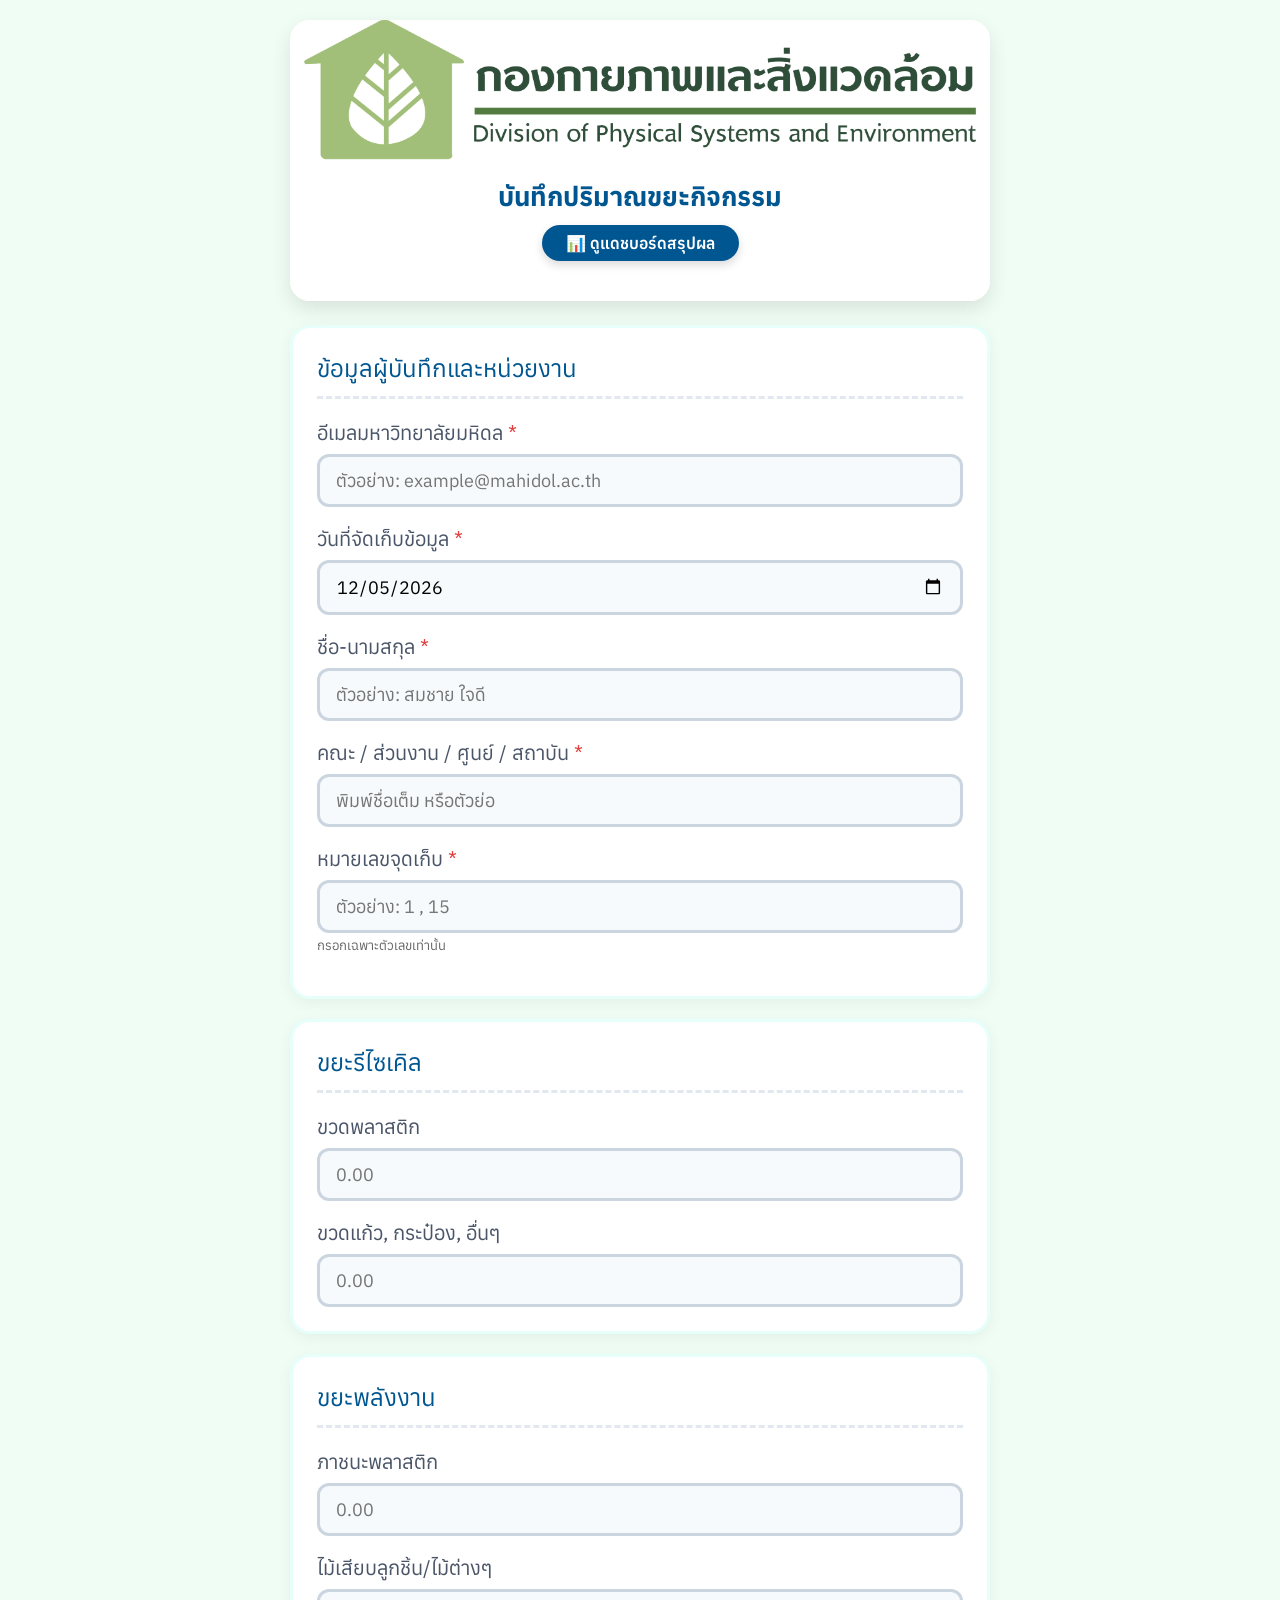
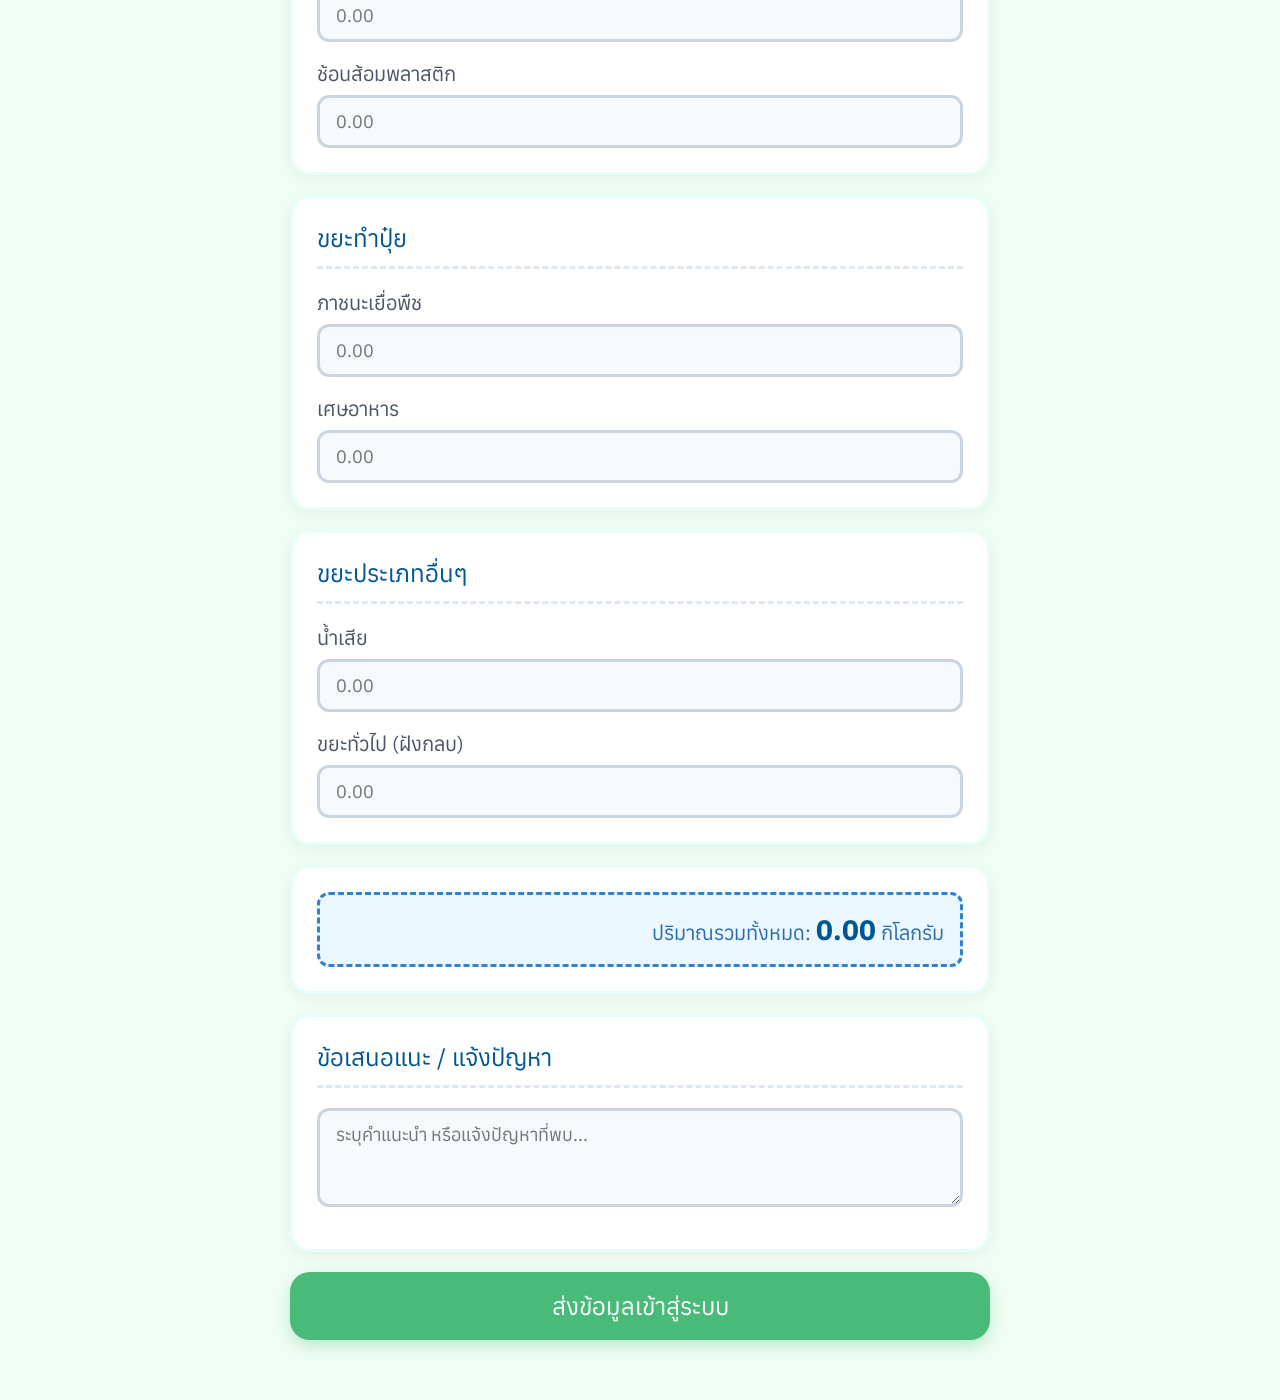
<file: index.html>
<!DOCTYPE html>
<html lang="th">
<head>
  <meta charset="UTF-8">
  <meta name="viewport" content="width=device-width, initial-scale=1.0">
  <title>แบบบันทึกส่งปริมาณขยะกิจกรรม | กองกายภาพและสิ่งแวดล้อม</title>
  <link rel="stylesheet" href="style.css">
  <link rel="preconnect" href="https://fonts.googleapis.com">
  <link rel="preconnect" href="https://fonts.gstatic.com" crossorigin>
  <link href="https://fonts.googleapis.com/css2?family=Anuphan:wght@300;400;500;600;700&display=swap" rel="stylesheet">
</head>
<body>

  <div class="container">
    <header class="header-card">
      <img src="1.png" alt="โลโก้กองกายภาพและสิ่งแวดล้อม" class="header-banner">
      <h1 class="main-title">บันทึกปริมาณขยะกิจกรรม</h1>
<a href="dashboard.html" class="dashboard-btn">📊 ดูแดชบอร์ดสรุปผล</a>    </header>

    <form id="wasteForm" novalidate>
      
      <!-- ส่วนที่ 1: ข้อมูลผู้บันทึกและหน่วยงาน -->
      <section class="form-section">
        <h2>ข้อมูลผู้บันทึกและหน่วยงาน</h2>

        <div class="form-group">
          <label for="email">อีเมลมหาวิทยาลัยมหิดล <span class="req">*</span></label>
          <input type="email" id="email" name="email" placeholder="ตัวอย่าง: example@mahidol.ac.th" required>
          <small class="error-text" id="emailError"></small>
        </div>
        
        <div class="form-group">
          <label for="recordDate">วันที่จัดเก็บข้อมูล <span class="req">*</span></label>
          <input type="date" id="recordDate" name="recordDate" required>
        </div>

        <div class="form-group">
          <label for="fullName">ชื่อ-นามสกุล <span class="req">*</span></label>
          <input type="text" id="fullName" name="fullName" placeholder="ตัวอย่าง: สมชาย ใจดี" required>
        </div>

        <div class="form-group autocomplete">
          <label for="departmentInput">คณะ / ส่วนงาน / ศูนย์ / สถาบัน <span class="req">*</span></label>
          <input type="text" id="departmentInput" name="departmentInput" placeholder="พิมพ์ชื่อเต็ม หรือตัวย่อ" autocomplete="off" required>
        </div>

        <div class="form-group">
          <label for="pointInput">หมายเลขจุดเก็บ <span class="req">*</span></label>
          <!-- เอา maxlength="1" ออก เพื่อให้พิมพ์ได้หลายหลัก -->
          <input type="text" id="pointInput" name="pointInput" placeholder="ตัวอย่าง: 1 , 15" 
                 pattern="[0-9]*" 
                 inputmode="numeric" 
                 required>
          <small style="display:block; color:#666; margin-top:4px; font-size:13px;">กรอกเฉพาะตัวเลขเท่านั้น</small>
        </div>
      </section>

      <section class="form-section">
        <h2>ขยะรีไซเคิล</h2>
        <div class="form-group">
          <label>ขวดพลาสติก</label>
          <input type="number" step="0.01" min="0" name="recycle_plastic_bottle" placeholder="0.00">
        </div>
        <div class="form-group" style="margin-bottom: 0;">
          <label>ขวดแก้ว, กระป๋อง, อื่นๆ</label>
          <input type="number" step="0.01" min="0" name="recycle_glass_can_other" placeholder="0.00">
        </div>
      </section>

      <section class="form-section">
        <h2>ขยะพลังงาน</h2>
        <div class="form-group"><label>ภาชนะพลาสติก</label><input type="number" step="0.01" min="0" name="energy_plastic" placeholder="0.00"></div>
        <div class="form-group"><label>ไม้เสียบลูกชิ้น/ไม้ต่างๆ</label><input type="number" step="0.01" min="0" name="energy_stick" placeholder="0.00"></div>
        <div class="form-group" style="margin-bottom: 0;"><label>ช้อนส้อมพลาสติก</label><input type="number" step="0.01" min="0" name="energy_spoon" placeholder="0.00"></div>
      </section>

      <section class="form-section">
        <h2>ขยะทำปุ๋ย</h2>
        <div class="form-group"><label>ภาชนะเยื่อพืช</label><input type="number" step="0.01" min="0" name="compost_plant" placeholder="0.00"></div>
        <div class="form-group" style="margin-bottom: 0;"><label>เศษอาหาร</label><input type="number" step="0.01" min="0" name="compost_food" placeholder="0.00"></div>
      </section>

      <section class="form-section">
        <h2>ขยะประเภทอื่นๆ</h2>
        <div class="form-group">
          <label>น้ำเสีย</label>
          <input type="number" step="0.01" min="0" name="wasteWater" placeholder="0.00">
          <!-- ข้อความที่จะเด้งขึ้นมาอัตโนมัติ สีเขียว ไม่มีอีโมจิ ขนาดเท่าข้อความปกติ -->
          <small id="destWaterText" style="display:none; color:#28a745; margin-top:6px; font-size:15px; font-weight:normal;">
            ส่งเข้าระบบบำบัดน้ำเสีย
          </small>
        </div>
        <div class="form-group" style="margin-bottom: 0;">
          <label>ขยะทั่วไป (ฝังกลบ)</label>
          <input type="number" step="0.01" min="0" name="generalWaste" placeholder="0.00">
          <!-- ข้อความที่จะเด้งขึ้นมาอัตโนมัติ สีเขียว ไม่มีอีโมจิ ขนาดเท่าข้อความปกติ -->
          <small id="destGeneralText" style="display:none; color:#28a745; margin-top:6px; font-size:15px; font-weight:normal;">
            ไปหลุมฝังกลบ
          </small>
        </div>
      </section>

      <section class="form-section">
        <div class="summary-box" style="margin-top: 0;">
          <span>ปริมาณรวมทั้งหมด:</span>
          <strong id="totalWasteDisplay">0.00</strong> กิโลกรัม
        </div>
      </section>
      <!-- สิ้นสุด: ปริมาณขยะ -->

      <section class="form-section">
        <h2 id="titleSectionFeedback">ข้อเสนอแนะ / แจ้งปัญหา</h2>
        <div class="form-group">
          <textarea id="feedback" name="feedback" rows="3" placeholder="ระบุคำแนะนำ หรือแจ้งปัญหาที่พบ..."></textarea>
        </div>
      </section>

      <button type="submit" class="submit-btn" id="submitBtn">ส่งข้อมูลเข้าสู่ระบบ</button>
    </form>
  </div>

  <div id="successPopup" class="popup-overlay" style="display: none;">
    <div class="popup-content">
      <div class="popup-icon">✓</div>
      <h3>ส่งข้อมูลเรียบร้อย</h3>
      <p>ขอบคุณค่ะ</p>
      <button id="closePopupBtn" class="popup-close-btn">ตกลง</button>
    </div>
  </div>

  <script src="config.js"></script>
  <script src="script.js"></script>
</body>
</html>
</file>
<file: style.css>
:root {
  --primary-color: #005691;
  --secondary-color: #48BB78;
  --bg-color: #F0FDF4;
  --card-bg: #FFFFFF;
  --text-color: #2D3748;
  --border-color: #CBD5E0;
  --error-color: #E53E3E;
  --radius: 20px;
}

* {
  box-sizing: border-box;
  font-family: 'Anuphan', sans-serif;
  margin: 0;
  padding: 0;
}

body {
  background-color: var(--bg-color);
  color: var(--text-color);
  padding: 20px 10px;
  display: flex;
  justify-content: center;
  font-size: 18px;
}

.container {
  width: 100%;
  max-width: 700px;
}

.header-card {
  background: #FFFFFF;
  padding: 0 0 20px 0; /* ลดพื้นที่ด้านล่างลงนิดนึงเพราะเอาป้ายเขียวออกแล้ว */
  margin-bottom: 24px;
  border-radius: var(--radius);
  box-shadow: 0 8px 20px rgba(0, 0, 0, 0.1);
  overflow: hidden;
  display: flex;
  flex-direction: column; 
  align-items: center; 
}

.header-banner {
  width: 100%;
  height: auto;
  margin-top: -24%; 
  /* ดึงข้อความให้ขึ้นมาอยู่ใกล้โลโก้ในระยะที่พอดี */
  margin-bottom: -24%; 
}

.main-title {
  font-size: 26px;
  color: var(--primary-color);
  font-weight: bold;
  margin-bottom: 0;
  margin-top: 0;
  z-index: 2;
}

/* คลาส .badge สำหรับ ป้ายชุดขยะครบวงจร (ถ้าในไฟล์มีอยู่แล้วจะใช้ของเดิมก็ได้ครับ แต่ถ้าย้ายที่แล้วเพี้ยนให้ใช้โค้ดนี้ทับไปเลย) */
.badge {
  display: inline-block;
  background-color: var(--secondary-color);
  color: white;
  padding: 6px 18px;
  border-radius: 20px;
  font-size: 16px;
  z-index: 2;
}

.form-section {
  background: var(--card-bg);
  padding: 24px;
  border-radius: var(--radius);
  margin-bottom: 20px;
  box-shadow: 0 4px 15px rgba(0, 0, 0, 0.05);
  border: 3px solid #E6FFFA;
}

.form-section h2 {
  font-size: 24px;
  color: var(--primary-color);
  margin-bottom: 20px;
  border-bottom: 3px dashed #E2E8F0;
  padding-bottom: 12px;
  font-weight: normal;
}

.form-group {
  margin-bottom: 18px;
  display: flex;
  flex-direction: column;
  position: relative;
}

label {
  font-size: 20px;
  margin-bottom: 8px;
  color: #4A5568;
}

.req {
  color: var(--error-color);
}

input, select, textarea {
  padding: 12px 16px;
  border: 3px solid var(--border-color);
  border-radius: 12px;
  font-size: 18px;
  transition: all 0.2s ease;
  outline: none;
  background-color: #F7FAFC;
}

input:focus, select:focus, textarea:focus {
  border-color: var(--secondary-color);
  background-color: #FFFFFF;
}

.help-text {
  font-size: 15px;
  color: #718096;
  margin-top: 6px;
}

/* Autocomplete Styles */
.autocomplete {
  position: relative;
  display: flex;
}
.autocomplete-items {
  position: absolute;
  border: 3px solid var(--secondary-color);
  border-top: none;
  border-bottom: none;
  border-bottom-left-radius: 12px;
  border-bottom-right-radius: 12px;
  z-index: 99;
  top: 100%;
  left: 0;
  right: 0;
  background-color: #FFFFFF;
  box-shadow: 0 4px 10px rgba(0,0,0,0.1);
  max-height: 200px;
  overflow-y: auto;
}
.autocomplete-items div {
  padding: 12px 16px;
  cursor: pointer;
  background-color: #fff;
  border-bottom: 1px solid #E2E8F0;
  font-size: 18px;
}
.autocomplete-items div:hover {
  background-color: #E6FFFA;
  color: var(--primary-color);
}
.autocomplete-active {
  background-color: var(--secondary-color) !important;
  color: #ffffff;
}

.grid-2 {
  display: grid;
  grid-template-columns: 1fr 1fr;
  gap: 16px;
}

@media (max-width: 500px) {
  .grid-2 { grid-template-columns: 1fr; }
}

.summary-box {
  background-color: #EBF8FF;
  border: 3px dashed #3182CE;
  padding: 16px;
  border-radius: 12px;
  margin-top: 16px;
  text-align: right;
  font-size: 20px;
  color: #2B6CB0;
}

.summary-box strong {
  font-size: 28px;
  color: var(--primary-color);
}

.error-text {
  color: var(--error-color);
  font-size: 16px;
  margin-top: 6px;
  display: none;
}

.submit-btn {
  width: 100%;
  background-color: var(--secondary-color);
  color: white;
  border: none;
  padding: 18px;
  border-radius: var(--radius);
  font-size: 24px;
  cursor: pointer;
  box-shadow: 0 6px 15px rgba(72, 187, 120, 0.3);
  transition: transform 0.1s ease, background-color 0.2s;
  margin-bottom: 40px;
}

.submit-btn:hover {
  background-color: #38A169;
  transform: translateY(-3px);
}

/* -------------------------------------- */
/* สไตล์สำหรับ Popup เมื่อส่งข้อมูลสำเร็จ */
/* -------------------------------------- */
.popup-overlay {
  position: fixed;
  top: 0;
  left: 0;
  width: 100%;
  height: 100%;
  background: rgba(0, 0, 0, 0.5);
  display: flex;
  justify-content: center;
  align-items: center;
  z-index: 999;
}

.popup-content {
  background: white;
  padding: 30px;
  border-radius: 24px;
  text-align: center;
  box-shadow: 0 10px 30px rgba(0,0,0,0.2);
  animation: popupIn 0.4s cubic-bezier(0.175, 0.885, 0.32, 1.275);
  max-width: 320px;
  width: 90%;
  border: 4px solid var(--secondary-color);
}

.popup-icon {
  font-size: 60px;
  color: var(--secondary-color);
  font-weight: bold;
  margin-bottom: 10px;
  text-shadow: 2px 2px 5px rgba(72, 187, 120, 0.3);
}

.popup-content h3 {
  color: var(--primary-color);
  margin-bottom: 8px;
  font-size: 26px;
}

.popup-content p {
  color: #4A5568;
  font-size: 20px;
  margin-bottom: 24px;
}

.popup-close-btn {
  background-color: var(--secondary-color);
  color: white;
  border: none;
  padding: 12px 20px;
  border-radius: 12px;
  font-size: 20px;
  cursor: pointer;
  width: 100%;
  transition: background 0.2s;
}

.popup-close-btn:hover {
  background-color: #38A169;
}

@keyframes popupIn {
  0% { transform: scale(0.5); opacity: 0; }
  100% { transform: scale(1); opacity: 1; }
}
/* การตั้งค่าสำหรับโลโก้กองกายภาพฯ (ปรับใหม่ให้ไม่มีพื้นหลังขาว) */
.header-logo {
  max-width: 280px; /* ปรับให้ใหญ่ขึ้นนิดนึงจะได้อ่านชัดๆ */
  height: auto;
  margin-bottom: 16px;
}
/* ตกแต่งปุ่มแดชบอร์ด */
.dashboard-btn {
  display: inline-block;
  background-color: var(--primary-color, #0056b3); /* ใช้สีน้ำเงินหลัก */
  color: #ffffff;
  text-decoration: none;
  padding: 8px 24px;
  border-radius: 30px;
  font-weight: 600;
  font-size: 16px;
  margin-top: 12px;
  margin-bottom: 20px; /* ดันขอบล่างนิดนึงไม่ให้ชิดกรอบ */
  box-shadow: 0 4px 10px rgba(0, 0, 0, 0.15);
  transition: all 0.3s ease;
  z-index: 2;
}

.dashboard-btn:hover {
  background-color: #004494;
  transform: translateY(-2px);
  box-shadow: 0 6px 14px rgba(0, 0, 0, 0.2);
}
/* ตกแต่งหมวดหมู่ขยะให้แยกเป็นส่วนๆ ชัดเจน */
.waste-card {
  background: #fafafa;
  border: 1px solid #e2e8f0;
  border-radius: 12px;
  padding: 16px 16px 4px 16px;
  margin-bottom: 20px;
  box-shadow: 0 2px 4px rgba(0,0,0,0.02);
}

.waste-title {
  font-size: 16px;
  font-weight: bold;
  margin-top: 0;
  margin-bottom: 16px;
  padding-bottom: 8px;
  border-bottom: 1px dashed #cbd5e1;
}

.card-recycle { border-top: 4px solid #0056b3; }
.card-recycle .waste-title { color: #0056b3; }

.card-energy { border-top: 4px solid #f29f05; }
.card-energy .waste-title { color: #d98f04; }

.card-compost { border-top: 4px solid #10ac84; }
.card-compost .waste-title { color: #0d8a6a; }

.card-other { border-top: 4px solid #64748b; }
.card-other .waste-title { color: #475569; }
</file>
